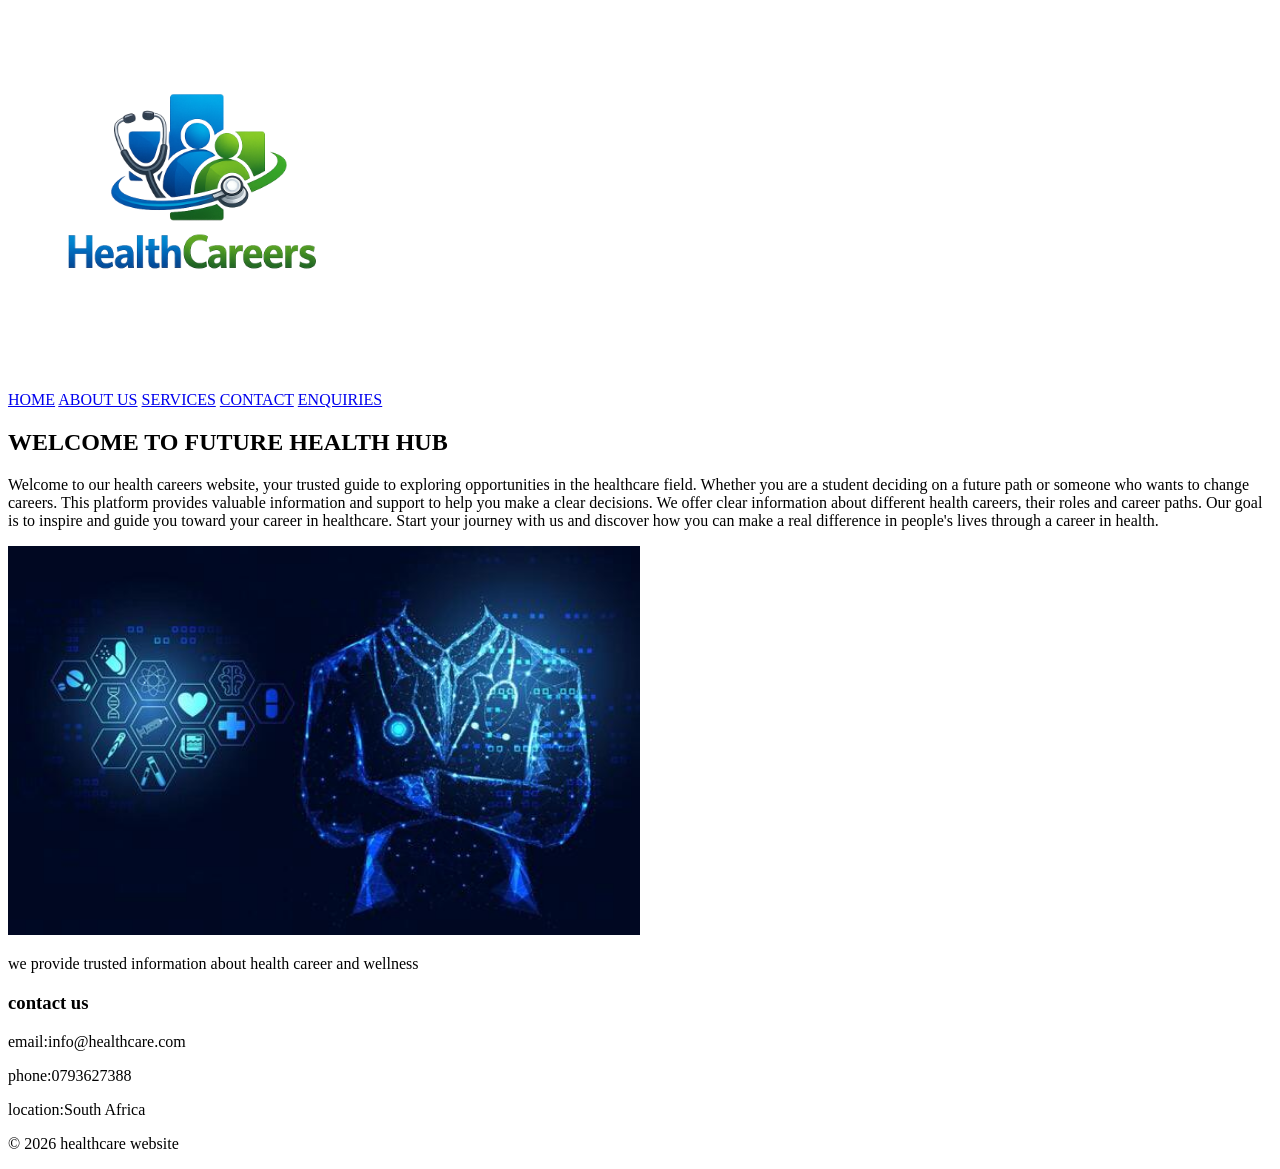
<file: my  first web/index.html>
<!DOCTYPE html>
<html lang="en">
<head>
    <meta charset="UTF-8">
    <meta name="viewport" content="width=device-width, initial-scale=1.0">
    <title>Future Health Hub</title>
</head>
<body>
    <section>
<!--HEADER SECTION-->
        <header>
                <div>
                    <img src="./assets/images/logo health website.png" width="30%" height="50%" alt="logo">
                </div>
                
                <nav>
                    <a href="./index.html">HOME</a>
                    <a href="./pages/about.html"> ABOUT US</a>
                    <a href="./pages/services.html"> SERVICES</a>
                    <a href="./pages/contact.html">CONTACT</a>
                    <a href="./pages/enquiries.html">ENQUIRIES</a>
                </nav>
        </header>

<!--MAIN CONTENT-->
<main>
    <section>
            <h2>WELCOME TO FUTURE HEALTH HUB</h2>

            <p>
                Welcome to our health careers website, your trusted guide to exploring opportunities in the healthcare field. Whether you are a student deciding on a future path or someone who wants to change careers. This platform provides valuable information and support to help you make a clear decisions.
                We offer clear information about different health careers, their roles and career paths. Our goal is to inspire and guide you toward your career in healthcare. Start your journey with us and discover how you can make a real difference in people's lives through a career in health.

            </p>

            <img src="./assets/images/COVER IMAGE HEALTHCARE.jpg" width="50%" height="100%" alt="healthcare cover ">
    </section>
</main>
    <footer>
        <div>
            <p>
                we provide trusted information about health career and wellness
            </p>
        </div>
        <h3>contact us</h3>
        <p>email:info@healthcare.com</p>
        <p>phone:0793627388</p>
        <p>location:South Africa</p>
        <div>
            <div>
                <p>&copy 2026 healthcare website</p>

            </div>
        </div>
    </footer>


    
</body>
</html>
</file>
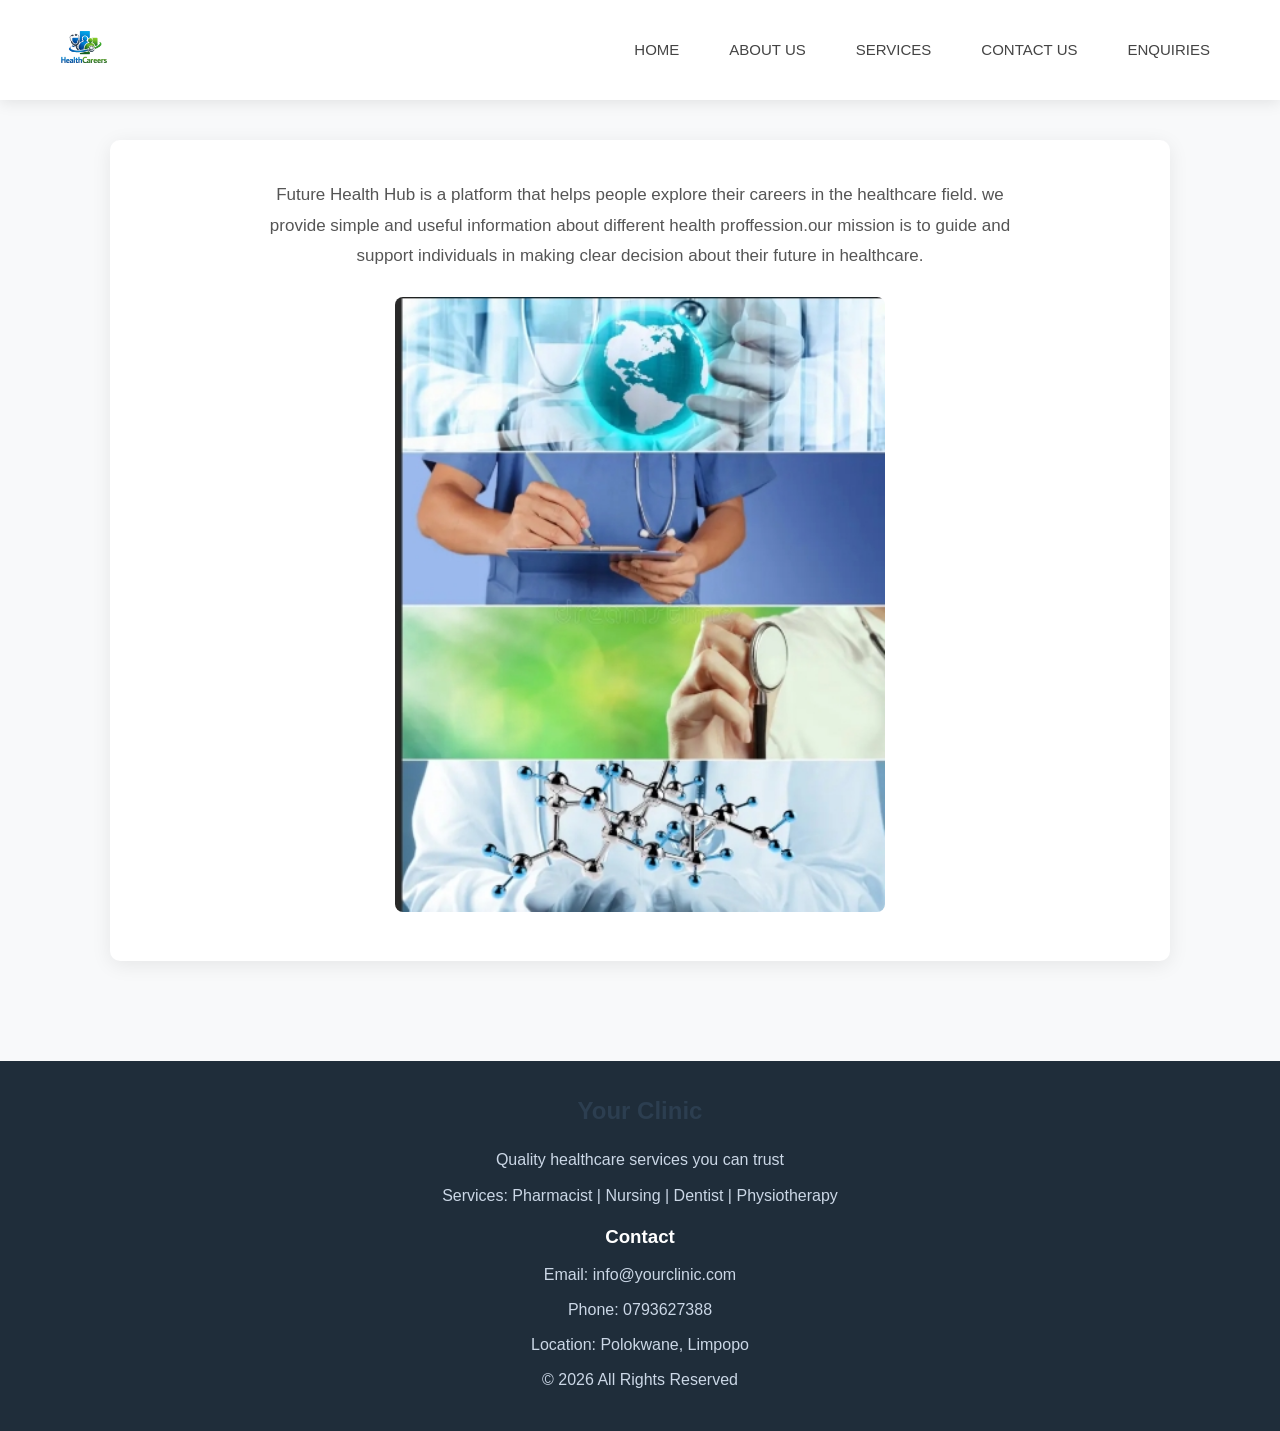
<file: my  first web/pages/about.html>
<!DOCTYPE html>
<html lang="en">
<head>
    <meta charset="UTF-8">
    <meta name="viewport" content="width=device-width, initial-scale=1.0">
    <title>about us</title>
<link rel="stylesheet" href="../style.css" />
</head>
<body>
    <header>
            <div>
                <img src="../assets/images/logo health website.png" width="30%" height="50%" alt="logo">
            </div>

            <nav>
                <a href="../index.html">HOME</a>
                <a href="./about.html"> ABOUT US</a>
                <a href="./services.html"> SERVICES</a>
                <a href="./contact.html">CONTACT US</a>
                <a href="./enquiries.html">ENQUIRIES</a>
            </nav>
    </header>

        <main>
            <section>
            <p>Future Health Hub is a platform that helps people explore their careers in the healthcare field.
                we provide simple and useful information about different health proffession.our mission is to guide and support individuals in making clear
                decision about their future in healthcare. 
        
            </p>

            <img src="../assets/images/IMAGE HEALTH CARE.jpeg" width="50%" height="100%" alt="HEALTHY CARE">

            </section>
        </main>
        <footer>
        
        <div>
            <!--about-->
            <h2>Your Clinic</h2>

  <p>Quality healthcare services you can trust</p>

  <div>
    <p>Services: Pharmacist | Nursing | Dentist | Physiotherapy</p>
  </div>

  <div>
    <!--contact sectiom-->
    <h3>Contact</h3>
    <p>Email: info@yourclinic.com</p>
    <p>Phone: 0793627388</p>
    <p>Location: Polokwane, Limpopo</p>
  </div>

  <p>© 2026 All Rights Reserved</p>

            </div>
        </div>
    </footer>


    
    
</body>
</html>
</file>
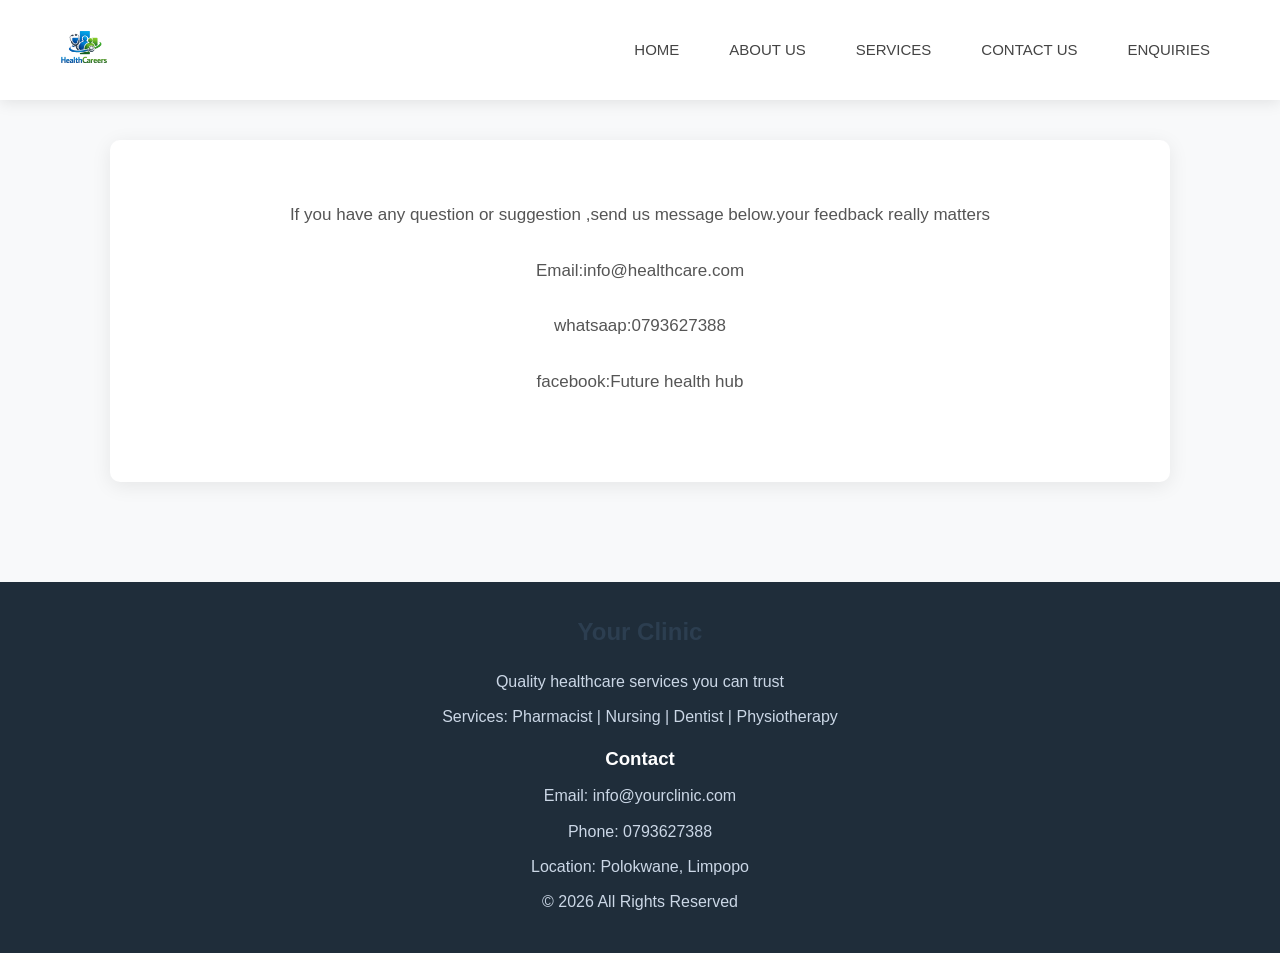
<file: my  first web/pages/contact.html>
<!DOCTYPE html>
<html lang="en">
<head>
    <meta charset="UTF-8">
    <meta name="viewport" content="width=device-width, initial-scale=1.0">
    <title>contact-SA student Hub</title>
<link rel="stylesheet" href="../style.css" />
</head>
<body>
   <header>
            <div>
                <img src="../assets/images/logo health website.png" width="30%" height="50%" alt="logo">
            </div>
            <nav>
                <a href="../index.html">HOME</a>
                <a href="./about.html"> ABOUT US</a>
                <a href="./services.html"> SERVICES</a>
                <a href="./contact.html">CONTACT US</a>
                <a href="./enquiries.html">ENQUIRIES</a>
            </nav>
    </header>

    <main>
        <section>
    <div>
        <p>If you have any question or suggestion ,send us message below.your feedback really matters</p>
        <p>Email:info@healthcare.com</p>
        <p>whatsaap:0793627388</p>
        <p>facebook:Future health hub</p>
    </div>
</section>
</main>
            <footer>
        <!--about-->
        <div>
           <h2>Your Clinic</h2>

  <p>Quality healthcare services you can trust</p>

  <div>
    <p>Services: Pharmacist | Nursing | Dentist | Physiotherapy</p>
  </div>

  <div><!--contact section-->
    <h3>Contact</h3>
    <p>Email: info@yourclinic.com</p>
    <p>Phone: 0793627388</p>
    <p>Location: Polokwane, Limpopo</p>
  </div>

  <p>© 2026 All Rights Reserved</p>

            </div>
        </div>
    </footer>

            
        


</body>
</html>
</file>
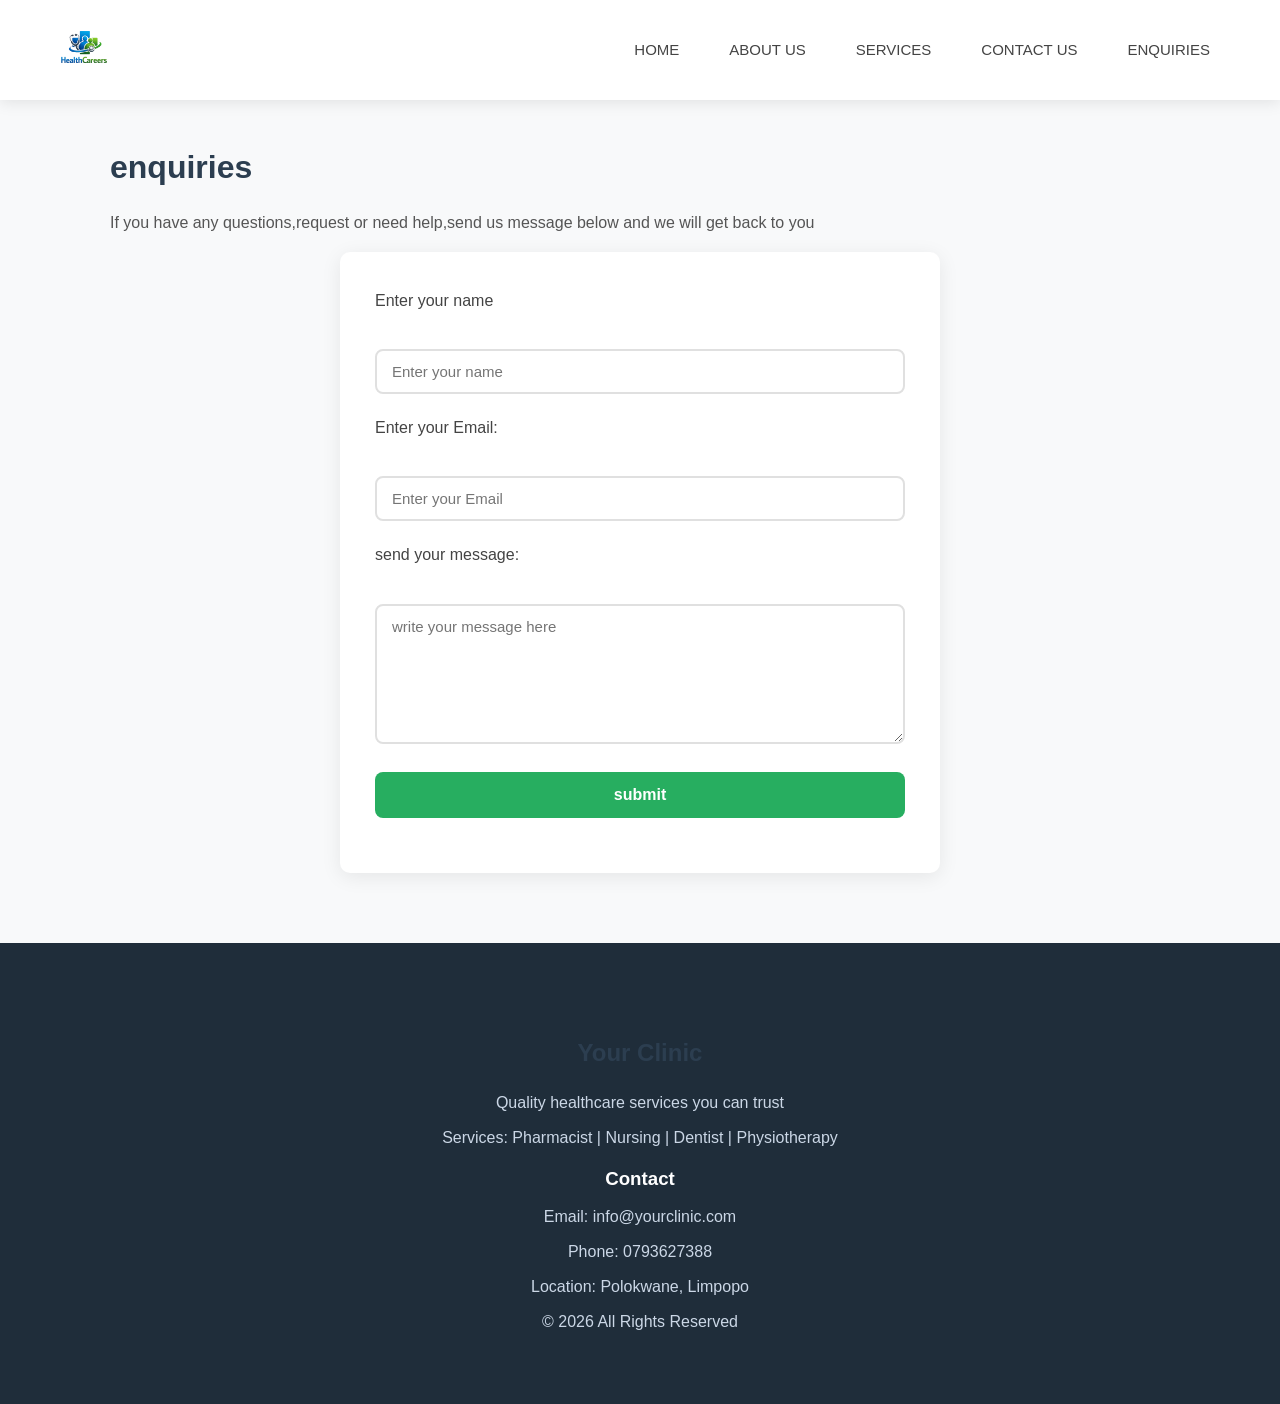
<file: my  first web/pages/enquiries.html>
<!DOCTYPE html>
<html lang="en">
<head>
    <meta charset="UTF-8">
    <meta name="viewport" content="width=device-width, initial-scale=1.0">
    <title>enquiries-Future Health Hub</title>
<link rel="stylesheet" href="../style.css">
</head>
<body>
    <header>
            <div>
                <img src="../assets/images/logo health website.png" width="30%" height="50%" alt="logo">
            </div>

            <nav>
                <a href="../index.html">HOME</a>
                <a href="./about.html"> ABOUT US</a>
                <a href="./services.html"> SERVICES</a>
                <a href="./contact.html">CONTACT US</a>
                <a href="./enquiries.html">ENQUIRIES</a>
            </nav>
    </header>
    <main>
   </section> 
        <div>
            <h1>enquiries</h1>

            <p>
            If you have any questions,request or need help,send us message below and we will get back to you
            </p>
        </div>
        
        
    <form action="#" method="post">
        <div>
            <label for="name">Enter your name</label><br>
            <input type="text" id="name"
            name="name"placeholder="Enter your name"required>
        </div>

        <div>
            <label for="email">Enter your Email:</label><br>
            <input type="Email" id="Email" name="Email"placeholder="Enter your Email"required>
        </div>

        <div>
            <label for="message">send your message:</label><br>
            <textarea id="message" name="message" rows="5" placeholder="write your message here" required></textarea>
        </div>

        <div>
            <button type="submit">submit</button>
        </div>
    </form>
</section>
</main>
    <footer>
        <footer>
        <!--about-->
        <div>
        <h2>Your Clinic</h2>

  <p>Quality healthcare services you can trust</p>

  <div>
    <p>Services: Pharmacist | Nursing | Dentist | Physiotherapy</p>
  </div>

  <div>
    <!--contact section-->
    <h3>Contact</h3>
    <p>Email: info@yourclinic.com</p>
    <p>Phone: 0793627388</p>
    <p>Location: Polokwane, Limpopo</p>
  </div>

  <p>© 2026 All Rights Reserved</p>

            </div>
        </div>
    </footer>


    


    
    

    

   
</body>
</html>
</file>
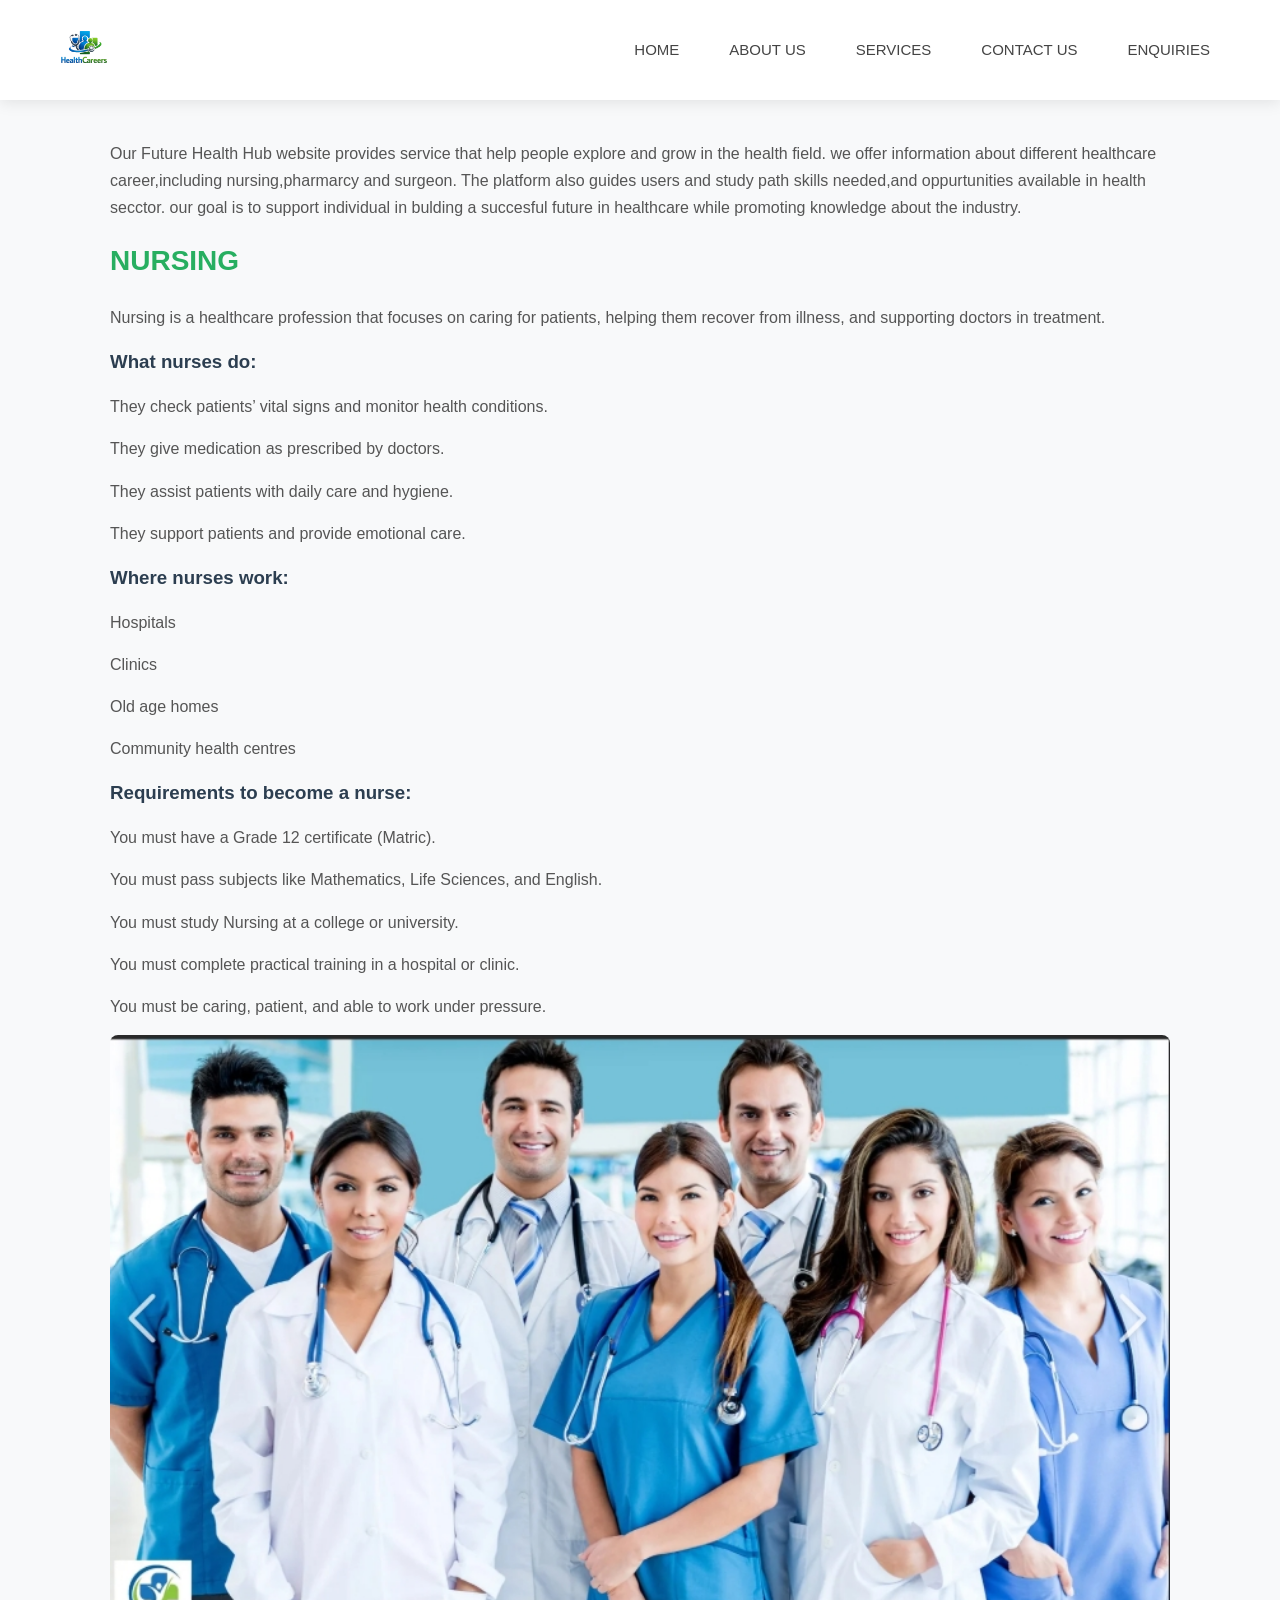
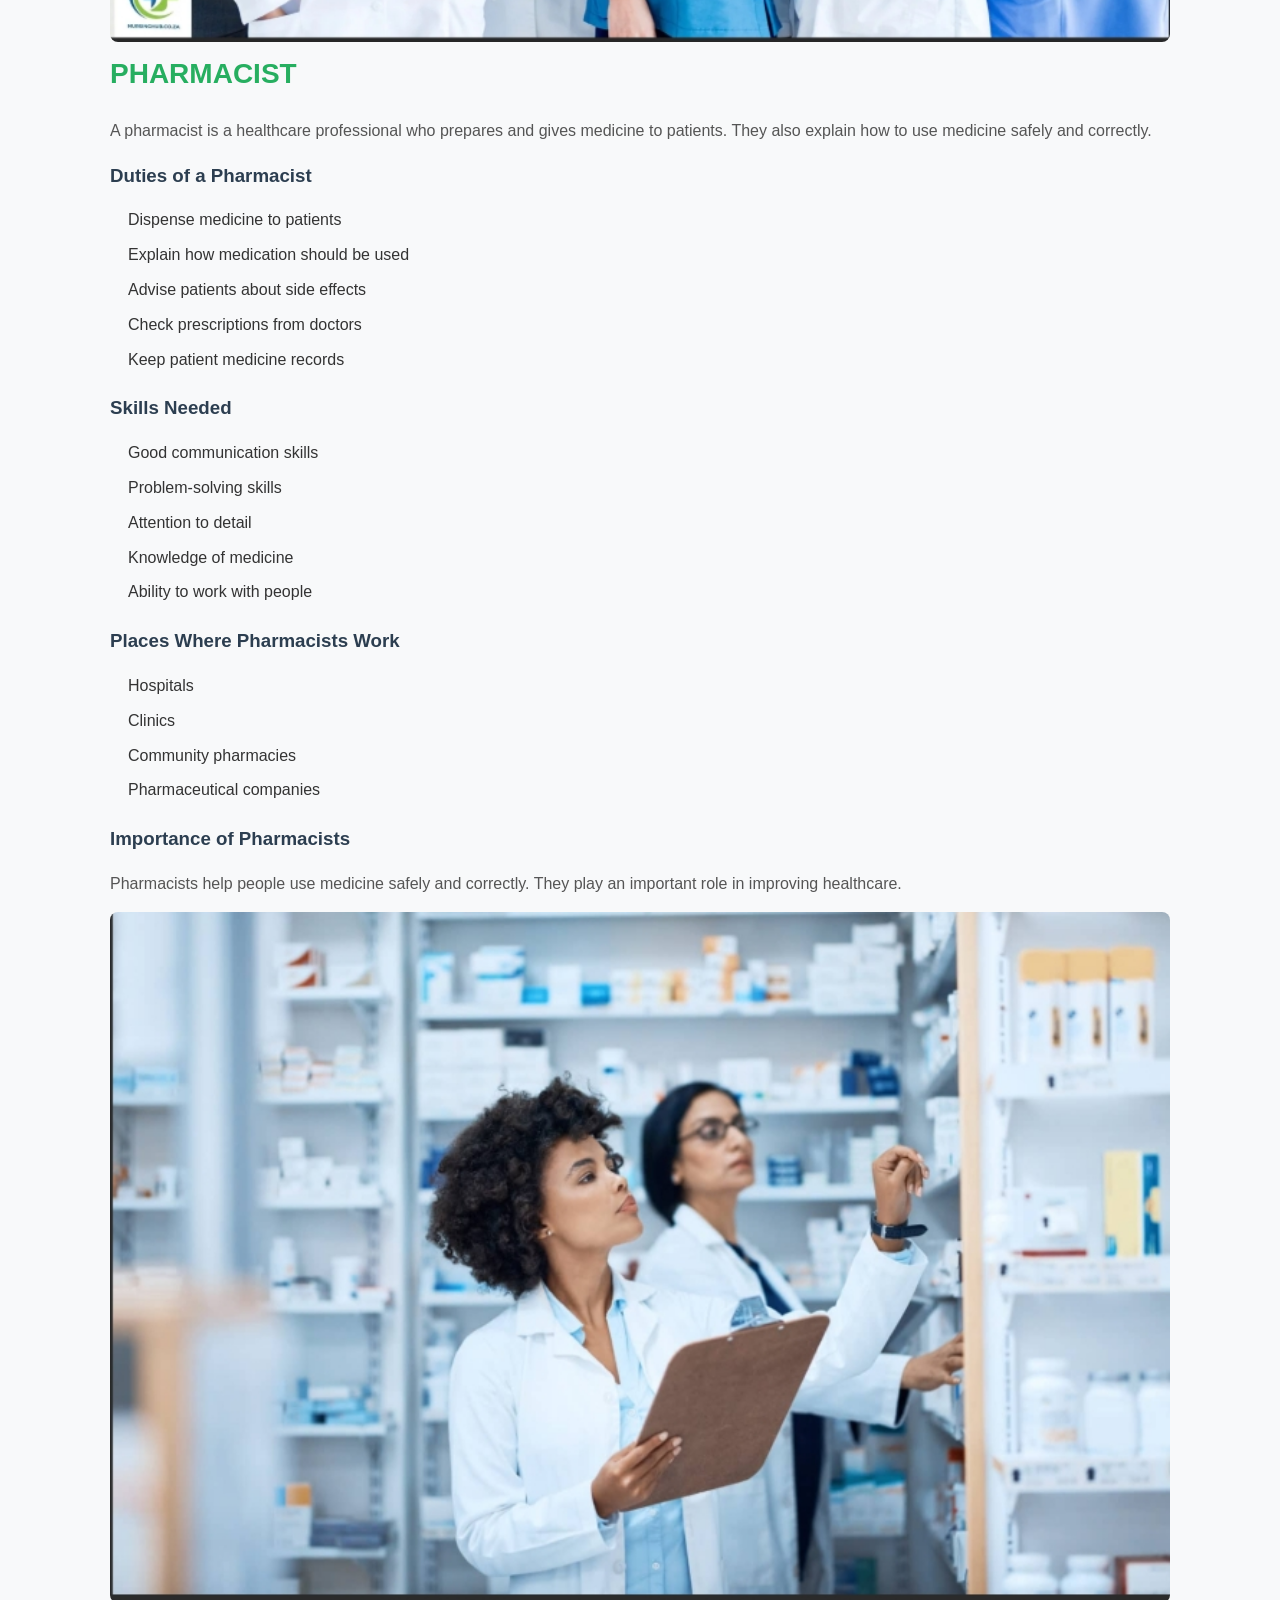
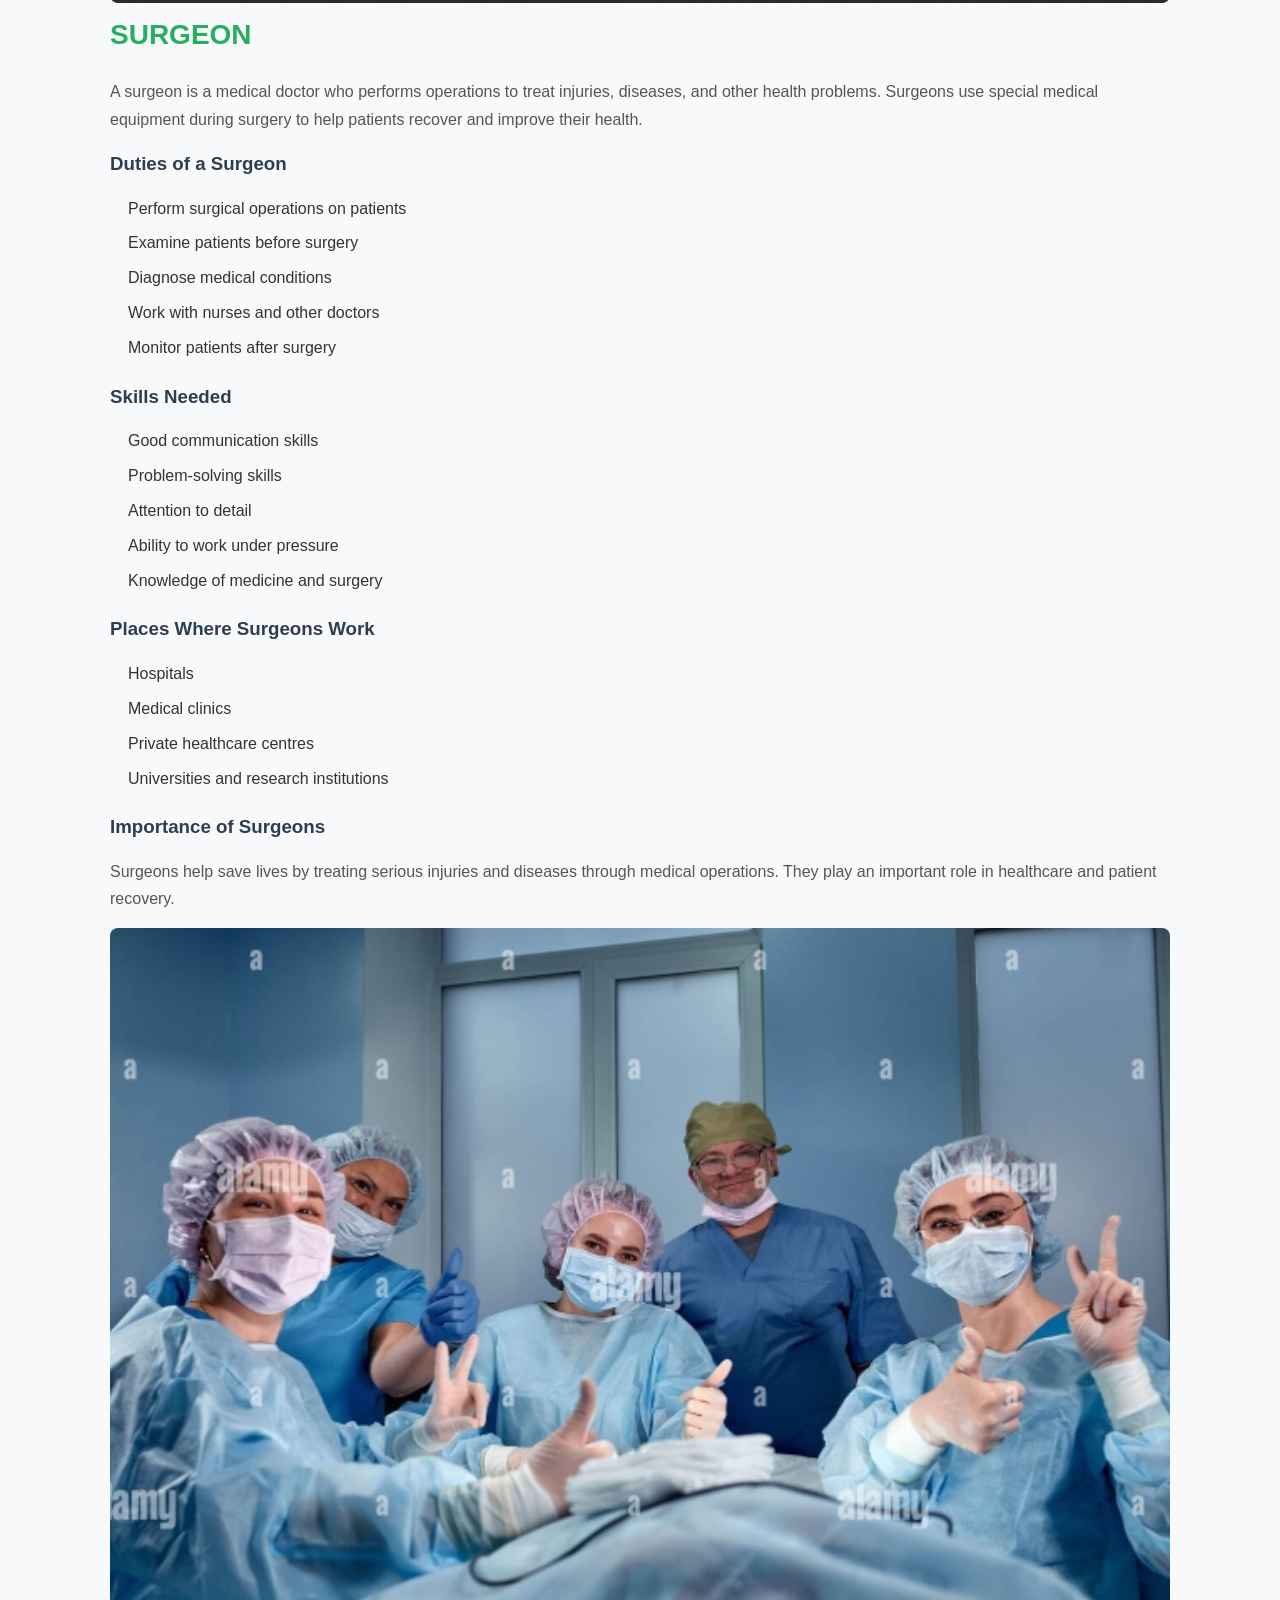
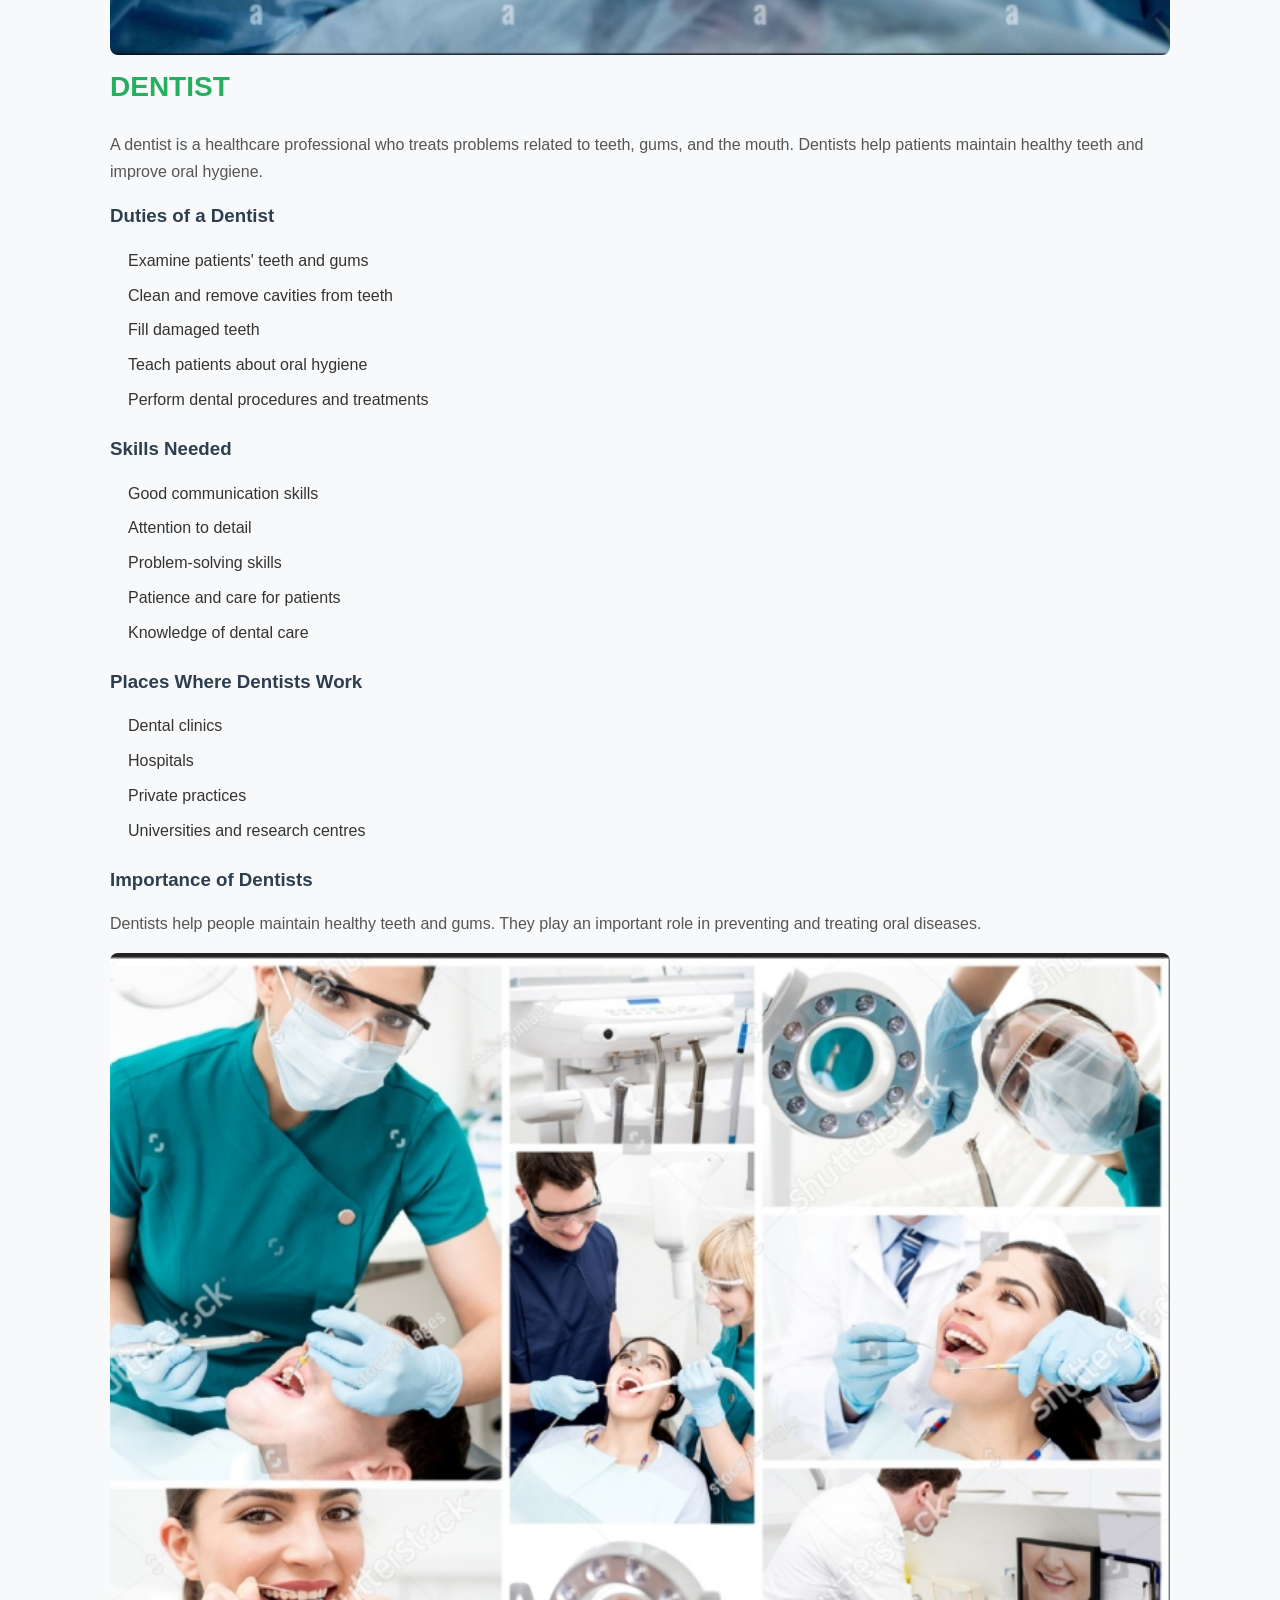
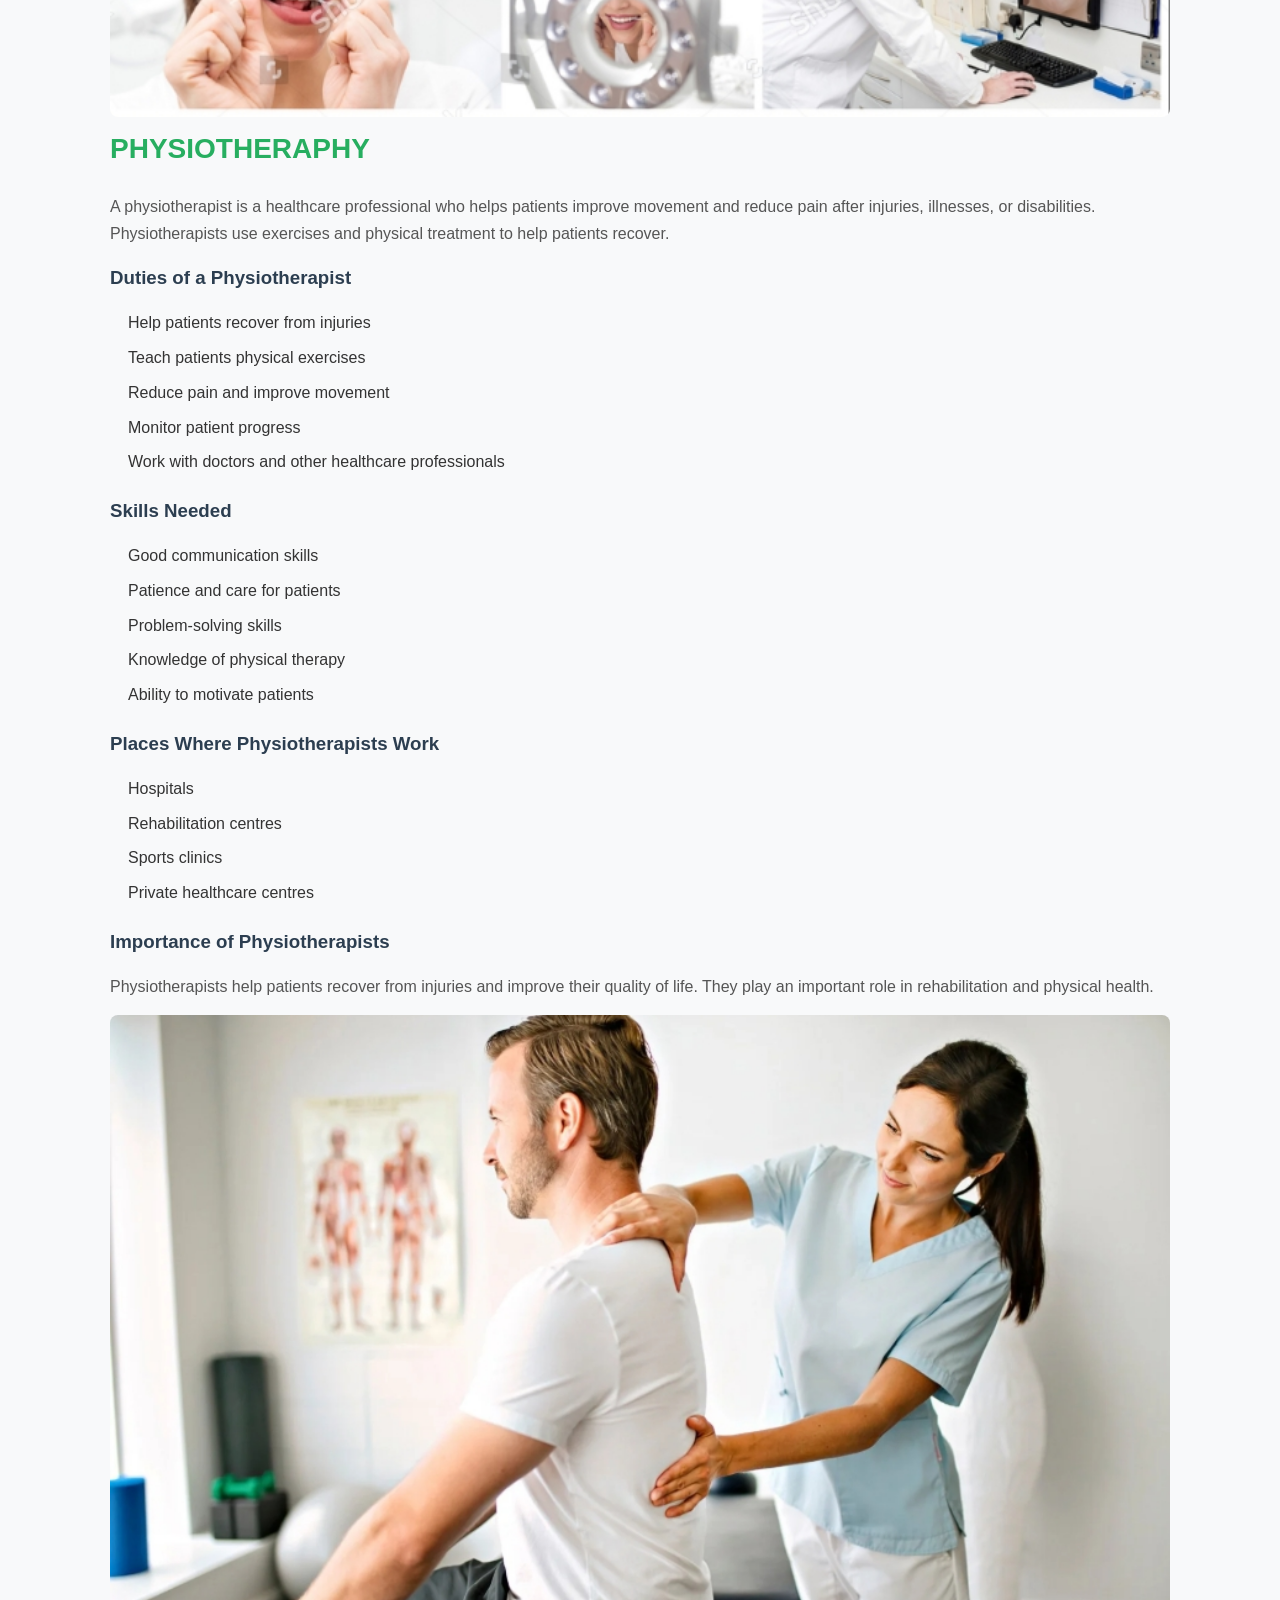
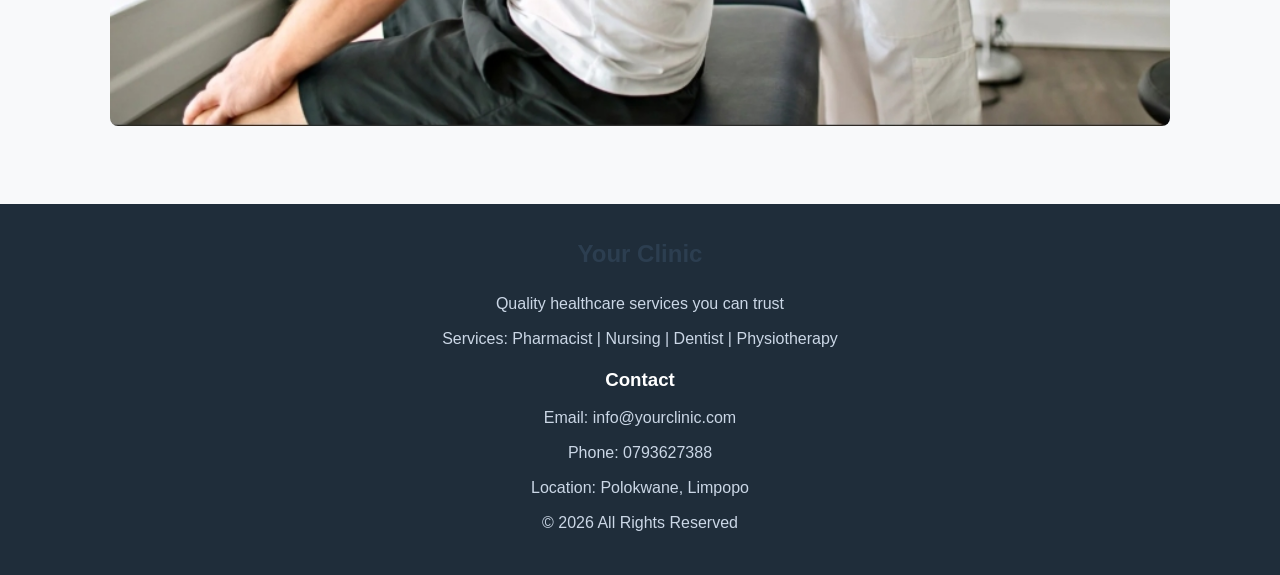
<file: my  first web/pages/services.html>
<!DOCTYPE html>
<html lang="en">
<head>
    <meta charset="UTF-8">
    <meta name="viewport" content="width=>, initial-scale=1.0">
    <title>Document</title>
<link rel="stylesheet" href="../style.css">
</head>
<body>
    <header>
            <div>
                <img src="../assets/images/logo health website.png" width="30%" height="50%" alt="logo">
            </div>

            <nav>
                <a href="../index.html">HOME</a>
                <a href="./about.html"> ABOUT US</a>
                <a href="./services.html"> SERVICES</a>
                <a href="./contact.html">CONTACT US</a>
                <a href="./enquiries.html">ENQUIRIES</a>

            </nav>
    </header>
    <main>
        <p>
            Our Future Health Hub website provides service that help people explore and grow in the health field.
            we offer information about different healthcare career,including nursing,pharmarcy and surgeon.
            The platform also guides users and study path skills needed,and oppurtunities available in health secctor.
            our goal is to support individual in bulding a succesful future in healthcare while promoting knowledge about the industry.
        </p>
        <h2> NURSING</h2>
        <P>
    Nursing is a healthcare profession that focuses on caring for patients,
    helping them recover from illness, and supporting doctors in treatment.
  </p>

  <h3>What nurses do:</h3>
  <p>They check patients’ vital signs and monitor health conditions.</p>
  <p>They give medication as prescribed by doctors.</p>
  <p>They assist patients with daily care and hygiene.</p>
  <p>They support patients and provide emotional care.</p>

  <h3>Where nurses work:</h3>
  <p>Hospitals</p>
  <p>Clinics</p>
  <p>Old age homes</p>
  <p>Community health centres</p>

  <h3>Requirements to become a nurse:</h3>
  <p>You must have a Grade 12 certificate (Matric).</p>
  <p>You must pass subjects like Mathematics, Life Sciences, and English.</p>
  <p>You must study Nursing at a college or university.</p>
  <p>You must complete practical training in a hospital or clinic.</p>
  <p>You must be caring, patient, and able to work under pressure.</p>
        </p>
        <img src="../assets/images/nursing gallery.jpeg" width="100%" height="100%" alt="nursing">

        <h2>PHARMACIST</h2>
        <p>
A pharmacist is a healthcare professional who prepares and gives medicine to patients.
They also explain how to use medicine safely and correctly.
</p>

<h3>Duties of a Pharmacist</h3>
<ul>
    <li>Dispense medicine to patients</li>
    <li>Explain how medication should be used</li>
    <li>Advise patients about side effects</li>
    <li>Check prescriptions from doctors</li>
    <li>Keep patient medicine records</li>
</ul>

<h3>Skills Needed</h3>
<ul>
    <li>Good communication skills</li>
    <li>Problem-solving skills</li>
    <li>Attention to detail</li>
    <li>Knowledge of medicine</li>
    <li>Ability to work with people</li>
</ul>

<h3>Places Where Pharmacists Work</h3>
<ul>
    <li>Hospitals</li>
    <li>Clinics</li>
    <li>Community pharmacies</li>
    <li>Pharmaceutical companies</li>
</ul>

<h3>Importance of Pharmacists</h3>
<p>
Pharmacists help people use medicine safely and correctly.
They play an important role in improving healthcare.
</p>
            
            
        <img src="../assets/images/pharmacist picture.jpeg" width="100%" height="100%" alt="pharmacist">
        <h2>SURGEON</h2>
        <p>
A surgeon is a medical doctor who performs operations to treat injuries, diseases, and other health problems.
Surgeons use special medical equipment during surgery to help patients recover and improve their health.
</p>

<h3>Duties of a Surgeon</h3>
<ul>
    <li>Perform surgical operations on patients</li>
    <li>Examine patients before surgery</li>
    <li>Diagnose medical conditions</li>
    <li>Work with nurses and other doctors</li>
    <li>Monitor patients after surgery</li>
</ul>

<h3>Skills Needed</h3>
<ul>
    <li>Good communication skills</li>
    <li>Problem-solving skills</li>
    <li>Attention to detail</li>
    <li>Ability to work under pressure</li>
    <li>Knowledge of medicine and surgery</li>
</ul>

<h3>Places Where Surgeons Work</h3>
<ul>
    <li>Hospitals</li>
    <li>Medical clinics</li>
    <li>Private healthcare centres</li>
    <li>Universities and research institutions</li>
</ul>

<h3>Importance of Surgeons</h3>
<p>
Surgeons help save lives by treating serious injuries and diseases through medical operations.
They play an important role in healthcare and patient recovery.
</p>

            <img src="../assets/images/Surgeon pictures.jpeg" width="100%" height="100%" alt="surgeon">

            <h2> DENTIST</h2>
            <p>
A dentist is a healthcare professional who treats problems related to teeth, gums, and the mouth.
Dentists help patients maintain healthy teeth and improve oral hygiene.
</p>

<h3>Duties of a Dentist</h3>
<ul>
    <li>Examine patients' teeth and gums</li>
    <li>Clean and remove cavities from teeth</li>
    <li>Fill damaged teeth</li>
    <li>Teach patients about oral hygiene</li>
    <li>Perform dental procedures and treatments</li>
</ul>

<h3>Skills Needed</h3>
<ul>
    <li>Good communication skills</li>
    <li>Attention to detail</li>
    <li>Problem-solving skills</li>
    <li>Patience and care for patients</li>
    <li>Knowledge of dental care</li>
</ul>

<h3>Places Where Dentists Work</h3>
<ul>
    <li>Dental clinics</li>
    <li>Hospitals</li>
    <li>Private practices</li>
    <li>Universities and research centres</li>
</ul>

<h3>Importance of Dentists</h3>
<p>
Dentists help people maintain healthy teeth and gums.
They play an important role in preventing and treating oral diseases.
</p>


            </p>
            <img src="../assets/images/dentist picture.jpeg" width=" 100%" height="100%" alt="dentist">

            <h2>PHYSIOTHERAPHY</h2>
            <P>
A physiotherapist is a healthcare professional who helps patients improve movement and reduce pain after injuries, illnesses, or disabilities.
Physiotherapists use exercises and physical treatment to help patients recover.
</p>

<h3>Duties of a Physiotherapist</h3>
<ul>
    <li>Help patients recover from injuries</li>
    <li>Teach patients physical exercises</li>
    <li>Reduce pain and improve movement</li>
    <li>Monitor patient progress</li>
    <li>Work with doctors and other healthcare professionals</li>
</ul>

<h3>Skills Needed</h3>
<ul>
    <li>Good communication skills</li>
    <li>Patience and care for patients</li>
    <li>Problem-solving skills</li>
    <li>Knowledge of physical therapy</li>
    <li>Ability to motivate patients</li>
</ul>

<h3>Places Where Physiotherapists Work</h3>
<ul>
    <li>Hospitals</li>
    <li>Rehabilitation centres</li>
    <li>Sports clinics</li>
    <li>Private healthcare centres</li>
</ul>

<h3>Importance of Physiotherapists</h3>
<p>
Physiotherapists help patients recover from injuries and improve their quality of life.
They play an important role in rehabilitation and physical health.
</p>
            <img src="../assets/images/physiotheraphy picture.jpeg" width="100%" height="100%" alt="physiotheraphy">

    </main>
<footer>
        <div>
             <!-- About Section-->
  <h2>Your Clinic</h2>

  <p>Quality healthcare services you can trust</p>

  <div>
    <p>Services: Pharmacist | Nursing | Dentist | Physiotherapy</p>
  </div>

  <div>
    <!--contact section-->
    <h3>Contact</h3>
    <p>Email: info@yourclinic.com</p>
    <p>Phone: 0793627388</p>
    <p>Location: Polokwane, Limpopo</p>
  </div>

  <p>© 2026 All Rights Reserved</p>
</footer>
        </div>
    </div>
</footer>
      </div>
    </div>
  </div>
</footer> 
</body>
</html>
</file>
<file: my  first web/style.css>
* {
    margin: 0;
    padding: 0;
    box-sizing: border-box;
}

body {
    font-family: 'Segoe UI', Tahoma, Geneva, Verdana, sans-serif;
    line-height: 1.7;
    color: #333;
    background-color: #f8f9fa;
}

h1, h2, h3 {
    font-weight: 600;
    margin-bottom: 15px;
    color: #2c3e50;
}

p {
    margin-bottom: 15px;
    color: #555;
}

img {
    max-width: 100%;
    height: auto;
    border-radius: 8px;
}

a {
    text-decoration: none;
}

ul {
    list-style: none;
}

/* HEADER & NAVIGATION */

header {
    background: #fff;
    padding: 15px 50px;
    display: flex;
    justify-content: space-between;
    align-items: center;
    box-shadow: 0 2px 15px rgba(0, 0, 0, 0.1);
    position: sticky;
    top: 0;
    z-index: 100;
}

header > div:first-child img {
    height: 70px;
    width: auto;
    display: block;
}

nav {
    display: flex;
    gap: 10px;
}

nav a {
    color: #444;
    font-weight: 500;
    padding: 10px 20px;
    border-radius: 25px;
    transition: all 0.3s ease;
    font-size: 15px;
}

nav a:hover {
    background: #27ae60;
    color: #fff;
    transform: translateY(-3px);
    box-shadow: 0 5px 15px rgba(39, 174, 96, 0.4);
}

/* MAIN CONTENT */

main {
    padding: 40px 20px;
    max-width: 1100px;
    margin: 0 auto;
}

main section {
    background: #fff;
    padding: 40px;
    border-radius: 10px;
    box-shadow: 0 4px 20px rgba(0, 0, 0, 0.08);
    margin-bottom: 30px;
}

main h2 {
    font-size: 28px;
    margin-bottom: 20px;
    color: #27ae60;
}

/* Services Page - Individual Cards */
main section h2 {
    margin-top: 30px;
    padding-top: 25px;
    border-top: 1px solid #eee;
}

main section h2:first-of-type {
    margin-top: 0;
    padding-top: 0;
    border-top: none;
}

/* Avoid overly-generic form section spacing */
main section form {
    margin: 0;
}


main section p {
    font-size: 16px;
    line-height: 1.8;
}

/* Welcome Section (Index) */
main section:first-child {
    text-align: center;
}

main section:first-child h2 {
    font-size: 36px;
    margin-bottom: 25px;
}

main section:first-child p {
    font-size: 17px;
    max-width: 750px;
    margin: 0 auto 25px;
}

/* Contact Page */
main section div {
    text-align: center;
    padding: 20px;
}

main section div p {
    font-size: 17px;
    margin: 10px 0;
}

/* Enquiries Form */
form {
    background: #fff;
    padding: 35px;
    border-radius: 10px;
    box-shadow: 0 4px 20px rgba(0, 0, 0, 0.08);
    max-width: 600px;
    margin: 0 auto;
}

form h1 {
    text-align: center;
    color: #27ae60;
    margin-bottom: 10px;
}

form > div:first-child p {
    text-align: center;
    margin-bottom: 30px;
    color: #666;
}

form div {
    margin-bottom: 20px;
}

form label {
    display: block;
    margin-bottom: 8px;
    font-weight: 500;
    color: #444;
}

form input,
form textarea {
    width: 100%;
    padding: 12px 15px;
    border: 2px solid #e0e0e0;
    border-radius: 8px;
    font-size: 15px;
    transition: border-color 0.3s ease;
    font-family: inherit;
}

form input:focus,
form textarea:focus {
    outline: none;
    border-color: #27ae60;
}

form button {
    display: block;
    width: 100%;
    padding: 14px;
    background: #27ae60;
    color: #fff;
    border: none;
    border-radius: 8px;
    font-size: 16px;
    font-weight: 600;
    cursor: pointer;
    transition: background 0.3s ease;
}

form button:hover {
    background: #219150;
}

/* HOME PAGE HERO (Index)*/

main .hero {
    display: grid;
    grid-template-columns: 1.2fr 0.8fr;
    gap: 30px;
    align-items: center;
}

main .hero-text {
    text-align: left;
}

main .hero-text h2 {
    font-size: 40px;
    line-height: 1.2;
}

main .hero-text p {
    max-width: 640px;
    margin: 0;
}

main .hero-img img {
    width: 100%;
    max-width: 420px;
    display: block;
    margin-left: auto;
}

/* Lists inside content */
main ul {
    padding-left: 18px;
    margin: 10px 0 18px;
    line-height: 1.8;
}

main li {
    margin: 6px 0;
}

/* Forms */
form {
    width: 100%;
}

form textarea {
    resize: vertical;
    min-height: 140px;
}

form button {
    margin-top: 6px;
}

/* Mobile layout */
@media (max-width: 900px) {
    header {
        padding: 15px 16px;
    }

    nav {
        flex-wrap: wrap;
        justify-content: center;
        gap: 8px;
    }

    main {
        padding: 20px 12px;
    }

    main .hero {
        grid-template-columns: 1fr;
        gap: 18px;
    }

    main section {
        padding: 22px;
        border-radius: 10px;
    }

    main .hero-text {
        text-align: center;
    }

    main .hero-text p {
        margin: 0 auto;
    }

    main .hero-img img {
        margin: 15px auto 0;
    }

    form {
        padding: 22px;
    }
}


/* FOOTER */

footer {
    background: #1f2d3a;
    color: #e7eef6;
    padding: 30px 20px;
    margin-top: 30px;
}

footer .footer-bottom,
footer > div {
    max-width: 1100px;
    margin: 0 auto;
}

footer p {
    color: #cbd7e6;
    margin: 8px 0;
}

footer h3 {
    color: #ffffff;
    margin-top: 12px;
    margin-bottom: 8px;
}

footer div {
    text-align: center;
}
</file>
